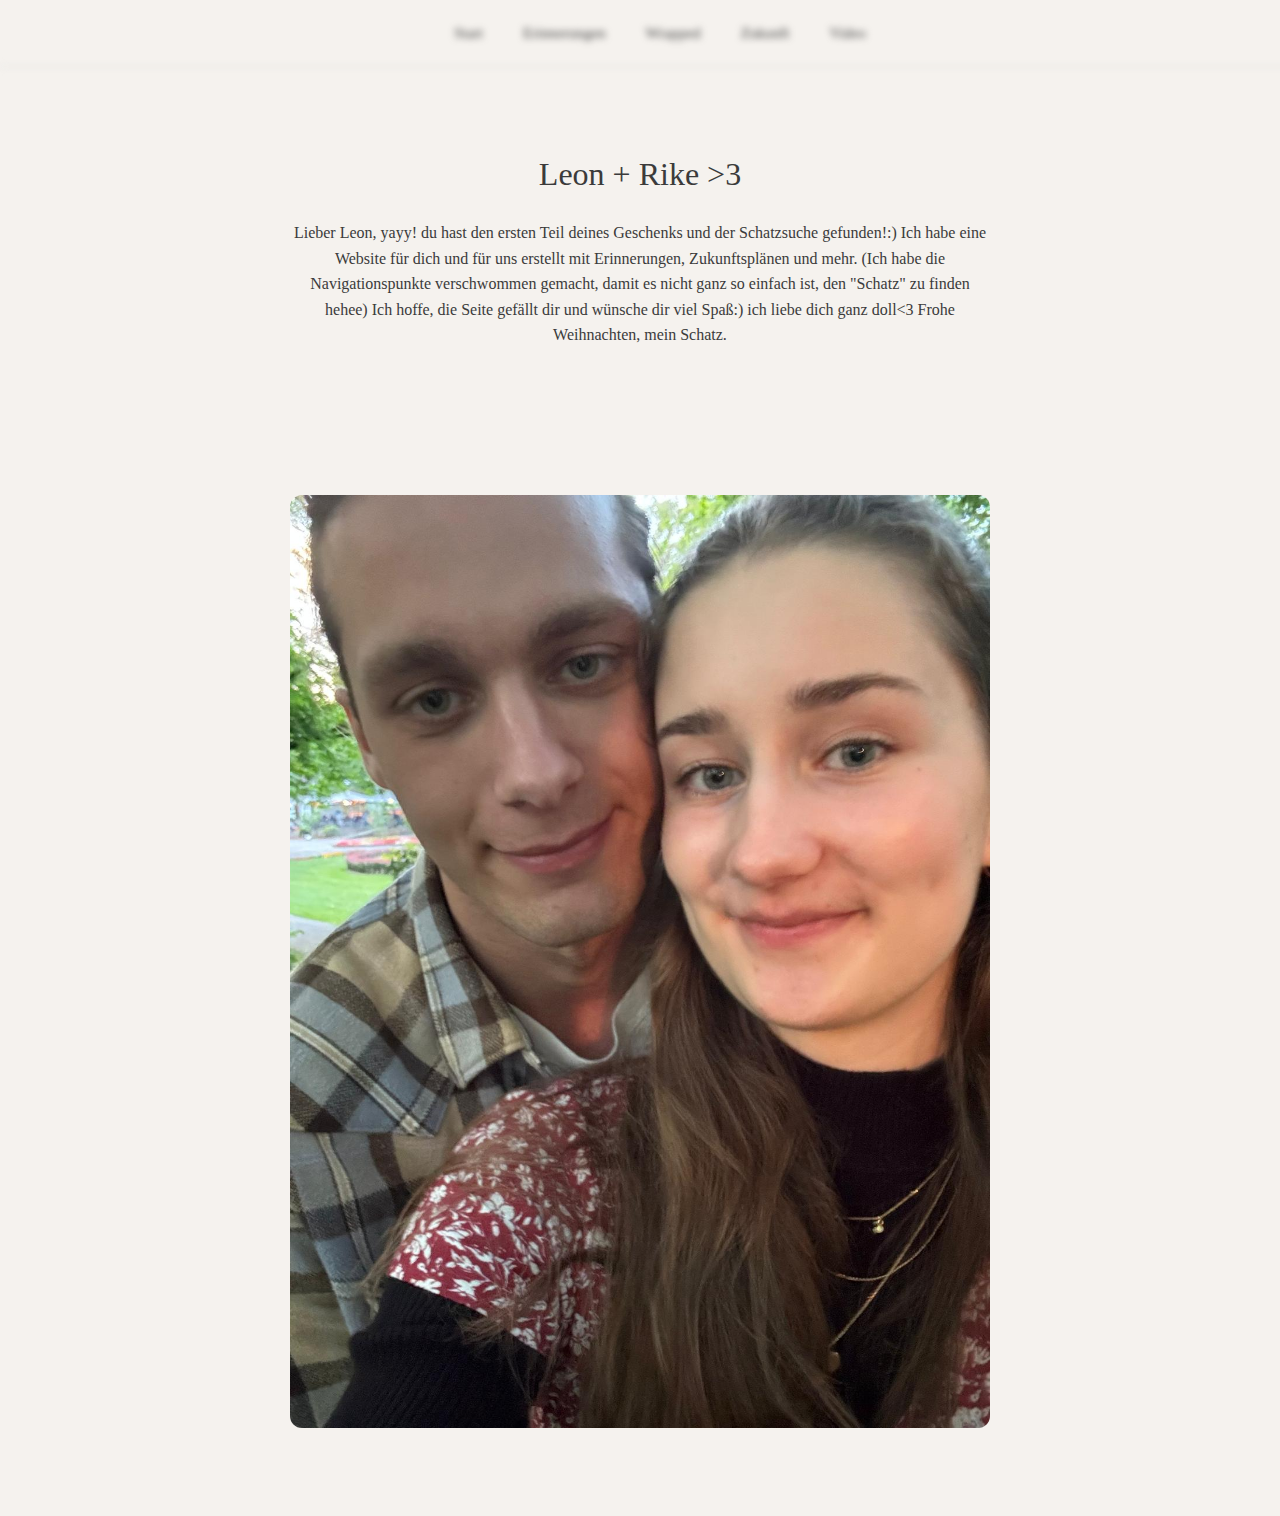
<file: index.html>
<!doctype html>
<html lang=de>
    <head>
        <meta charset="utf-8">
        <title>Wir >3</title>
        <meta name="viewport" content="width=device-width, initial-scale=1.0">
        <link rel="stylesheet" href="style.css">
    </head>
    <body>
        
        <nav>
            <ul>
                <a href="index.html">Start</a>
                <a href="erinnerungen.html">Erinnerungen</a>
                <a href="wrapped.html">Wrapped</a>
                <a href="zukunft.html">Zukunft</a>
                <a href="video.html">Video</a>
            </ul>
        </nav>
        
        <main>
            <h1>Leon + Rike >3</h1>
            <p>Lieber Leon, yayy! du hast den ersten Teil deines Geschenks und der Schatzsuche gefunden!:) Ich habe eine Website für dich und für uns erstellt mit Erinnerungen, Zukunftsplänen und mehr. (Ich habe die Navigationspunkte verschwommen gemacht, damit es nicht ganz so einfach ist, den "Schatz" zu finden hehee) Ich hoffe, die Seite gefällt dir und wünsche dir viel Spaß:) ich liebe dich ganz doll<3 Frohe Weihnachten, mein Schatz. </p><br><br><br><br>
                
            <img src="bildleonkarte.JPG">
        </main>
        
    </body>
</html>
</file>
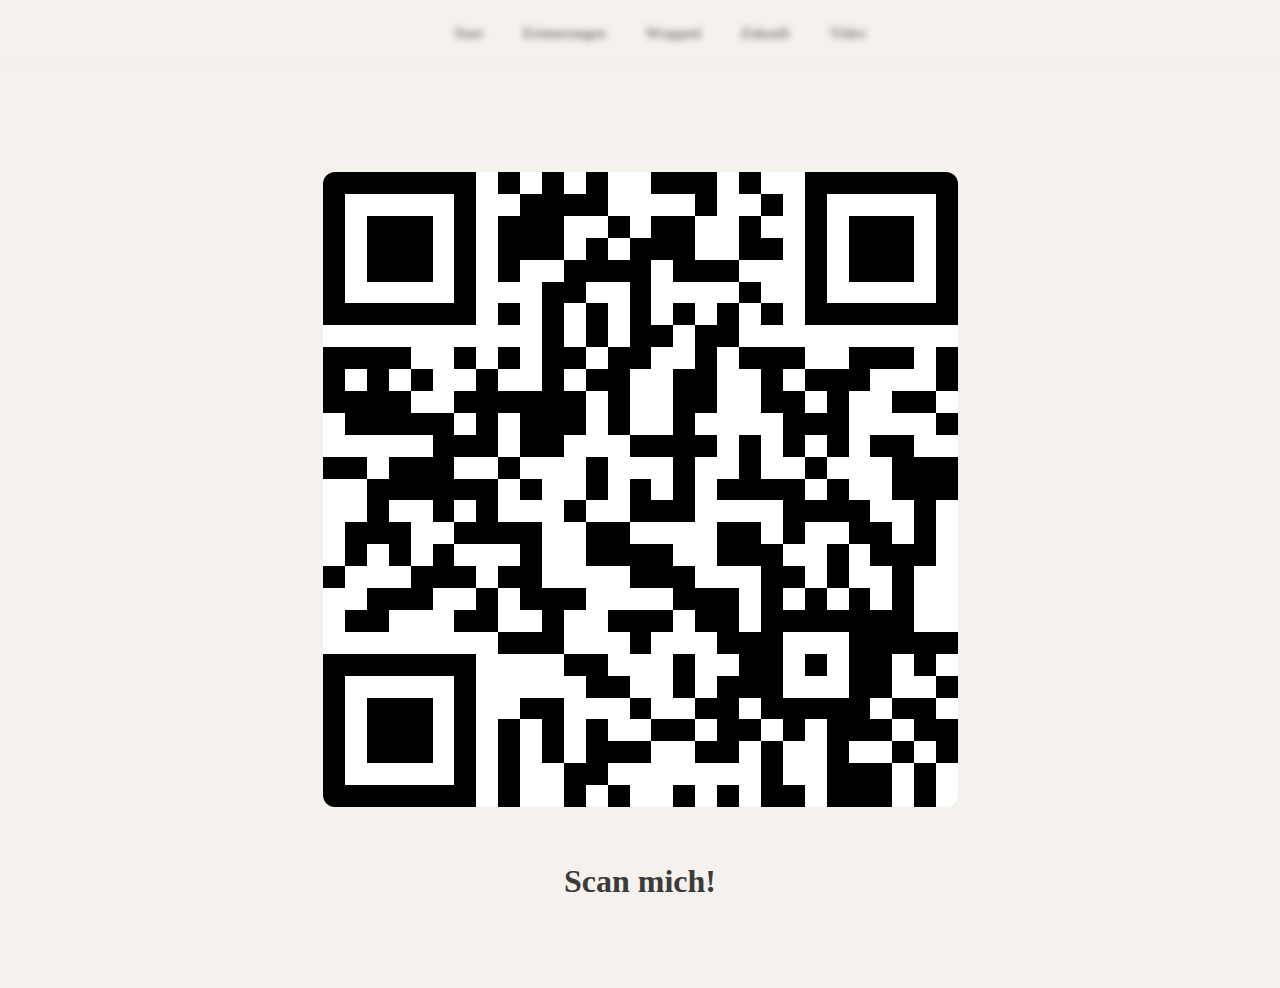
<file: video.html>
<!doctype html>
<html lang=de>
    <head>
        <meta charset="utf-8">
        <title>Video</title>
        <meta name="viewport" content="width=device-width, initial-scale=1.0">
        <link rel="stylesheet" href="style.css">
    </head>
    <body>
        
        <nav>
            <ul>
                <a href="index.html">Start</a>
                <a href="erinnerungen.html">Erinnerungen</a>
                <a href="wrapped.html">Wrapped</a>
                <a href="zukunft.html">Zukunft</a>
                <a href="video.html">Video</a>
            </ul>
        </nav>
        
        <main>
            <h1></h1>
            <p></p>
            
            <img src="qrcode.PNG"><br><h1><b>Scan mich!</b></h1>
        </main>
        
    </body>
</html>
</file>
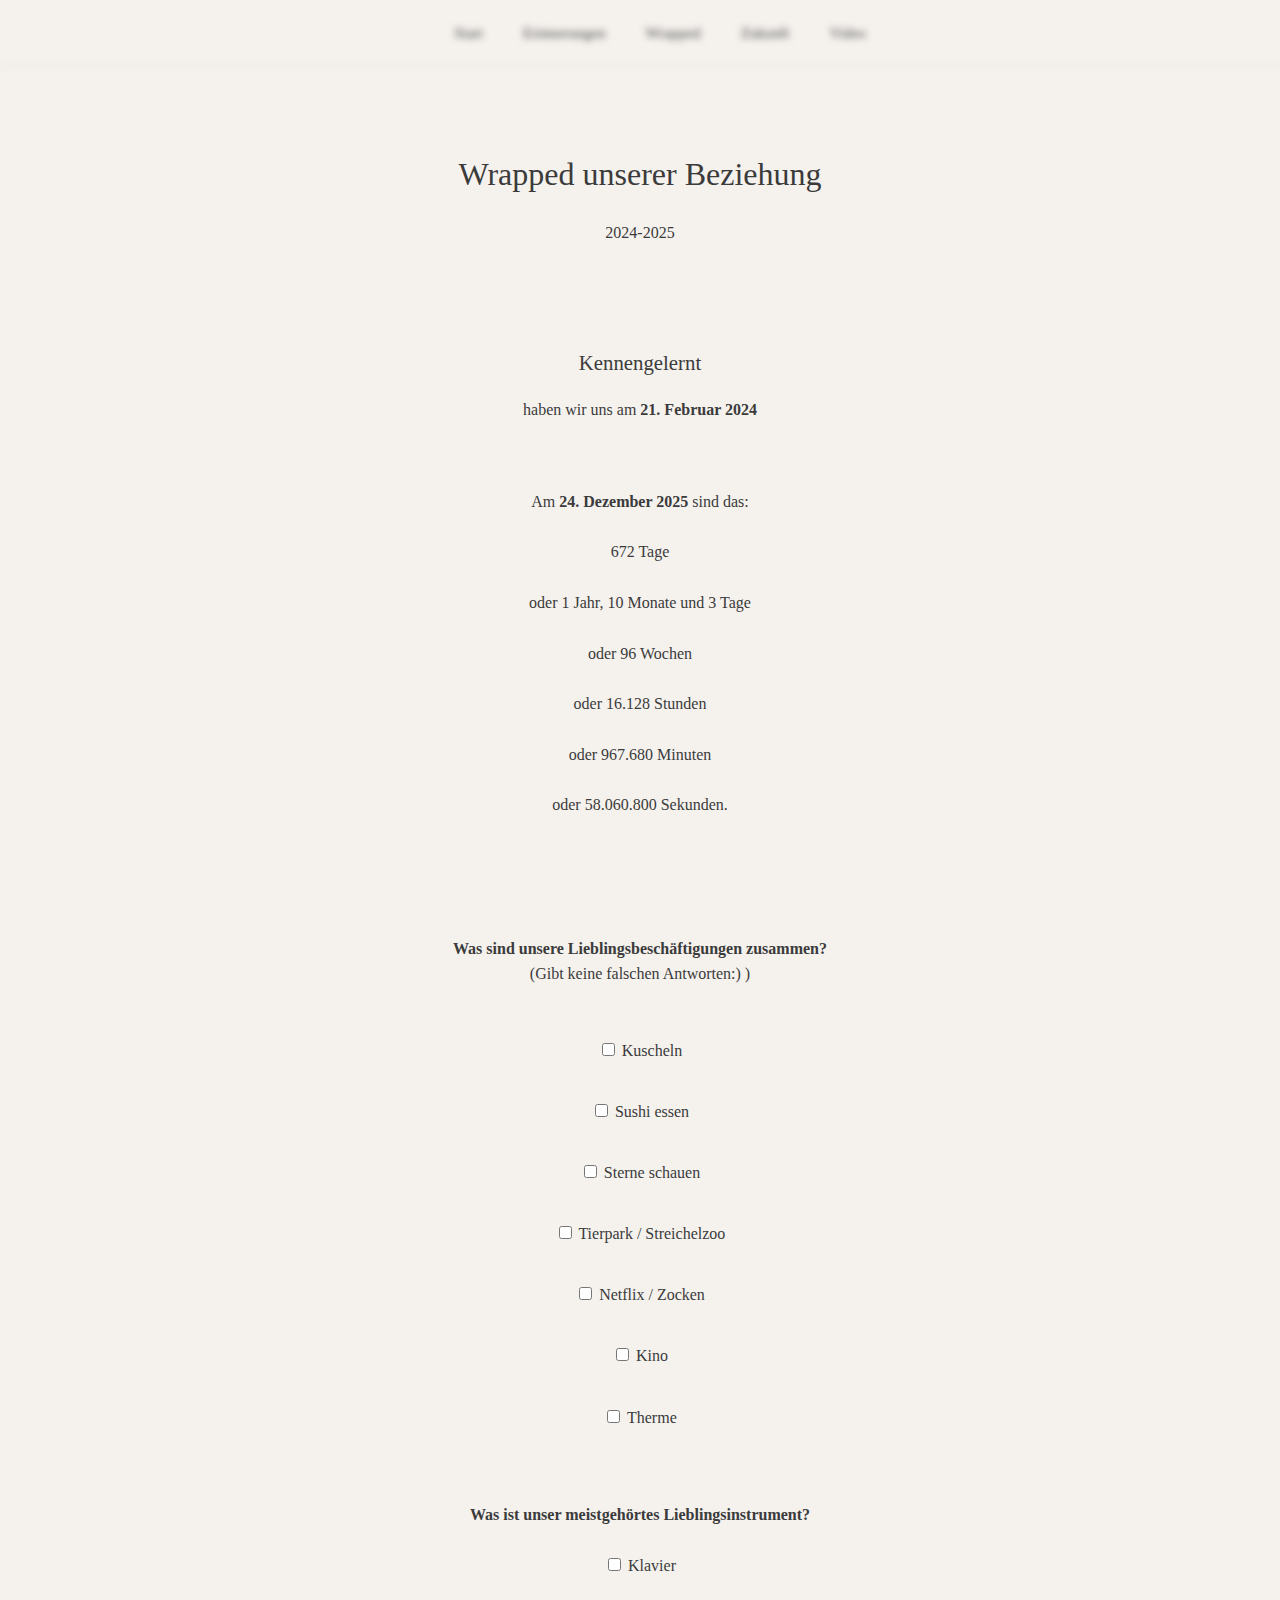
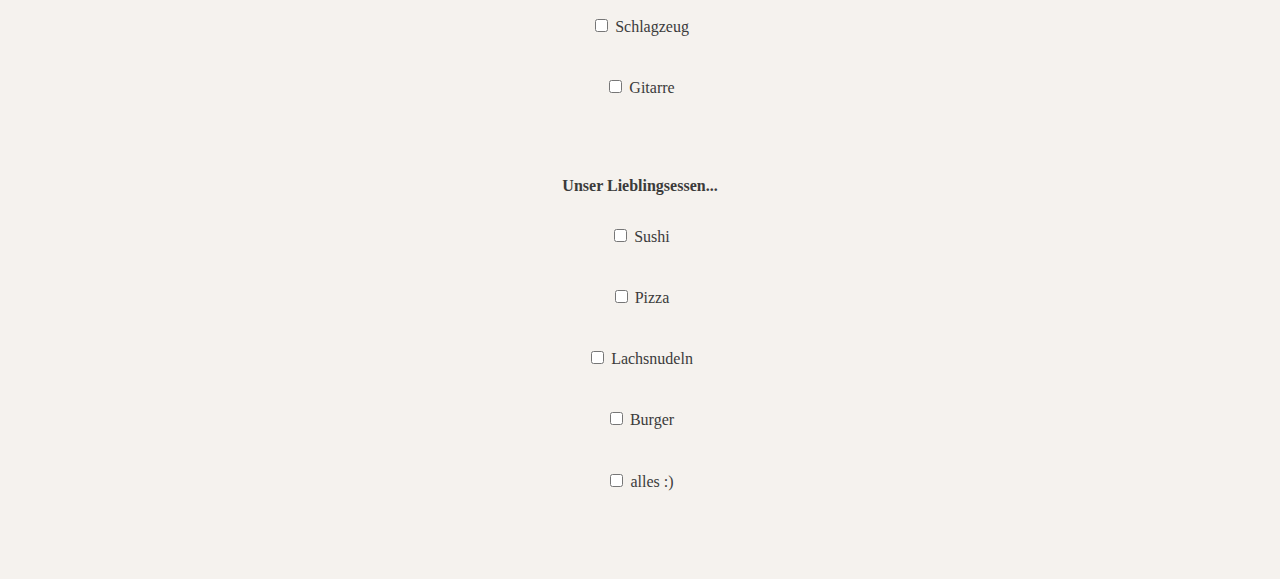
<file: wrapped.html>
<!doctype html>
<html lang=de>
    <head>
        <meta charset="utf-8">
        <title>Wrapped</title>
        <meta name="viewport" content="width=device-width, initial-scale=1.0">
        <link rel="stylesheet" href="style.css">
    </head>
    <body>
        
        <nav>
            <ul>
                <a href="index.html">Start</a>
                <a href="erinnerungen.html">Erinnerungen</a>
                <a href="wrapped.html">Wrapped</a>
                <a href="zukunft.html">Zukunft</a>
                <a href="video.html">Video</a>
            </ul>
        </nav>
        
        <main>
            <h1>Wrapped unserer Beziehung </h1><p>2024-2025</p><br>
            <h2>Kennengelernt</h2>
            <p>
                haben wir uns am <b>21. Februar 2024</b> 
            </p><br>
            <p>Am <b>24. Dezember 2025</b> sind das: </p>
            <p>672 Tage</p>
            <p>oder 1 Jahr, 10 Monate und 3 Tage</p>
            <p>oder 96 Wochen</p>
            <p>oder 16.128 Stunden</p>
            <p>oder 967.680 Minuten</p>
            <p>oder 58.060.800 Sekunden.</p>
            <br><br><br>
            
            <p><b>Was sind unsere Lieblingsbeschäftigungen zusammen?</b><br> (Gibt keine falschen Antworten:) )<br><br></p>
            
            <label>
                <input type="checkbox">
                Kuscheln
            </label> <br>
                
            <label>
                <input type="checkbox">
                Sushi essen
            </label> <br>
            
            <label>
                <input type="checkbox">
                Sterne schauen
            </label> <br>
                
            <label>
                <input type="checkbox">
                Tierpark / Streichelzoo
            </label> <br>
            
            <label>
                <input type="checkbox">
                Netflix / Zocken
            </label> <br>
                
            <label>
                <input type="checkbox">
                Kino
            </label> <br>
                
            <label>
                <input type="checkbox">
                Therme
            </label>   <br><br>
                
            <p><b>Was ist unser meistgehörtes Lieblingsinstrument?</b></p>
            <label>
                <input type="checkbox">
                Klavier
            </label><br>
            
            <label>
                <input type="checkbox">
                Schlagzeug
            </label><br>
            
            <label>
                <input type="checkbox">
                Gitarre
            </label><br><br>
            
            <p><b>Unser Lieblingsessen...</b></p>
            <label>
                <input type="checkbox">
                Sushi
            </label><br>
            
            <label>
                <input type="checkbox">
                Pizza
                </label><br>
            
            <label>
                <input type="checkbox">
                Lachsnudeln
                </label><br>
            
            <label>
                <input type="checkbox">
                Burger
            </label><br>
            
            <label>
                <input type="checkbox">
                alles :)
            </label>
            
            <p><b></b></p>
            
                
        </main>
        
    </body>
</html>
</file>
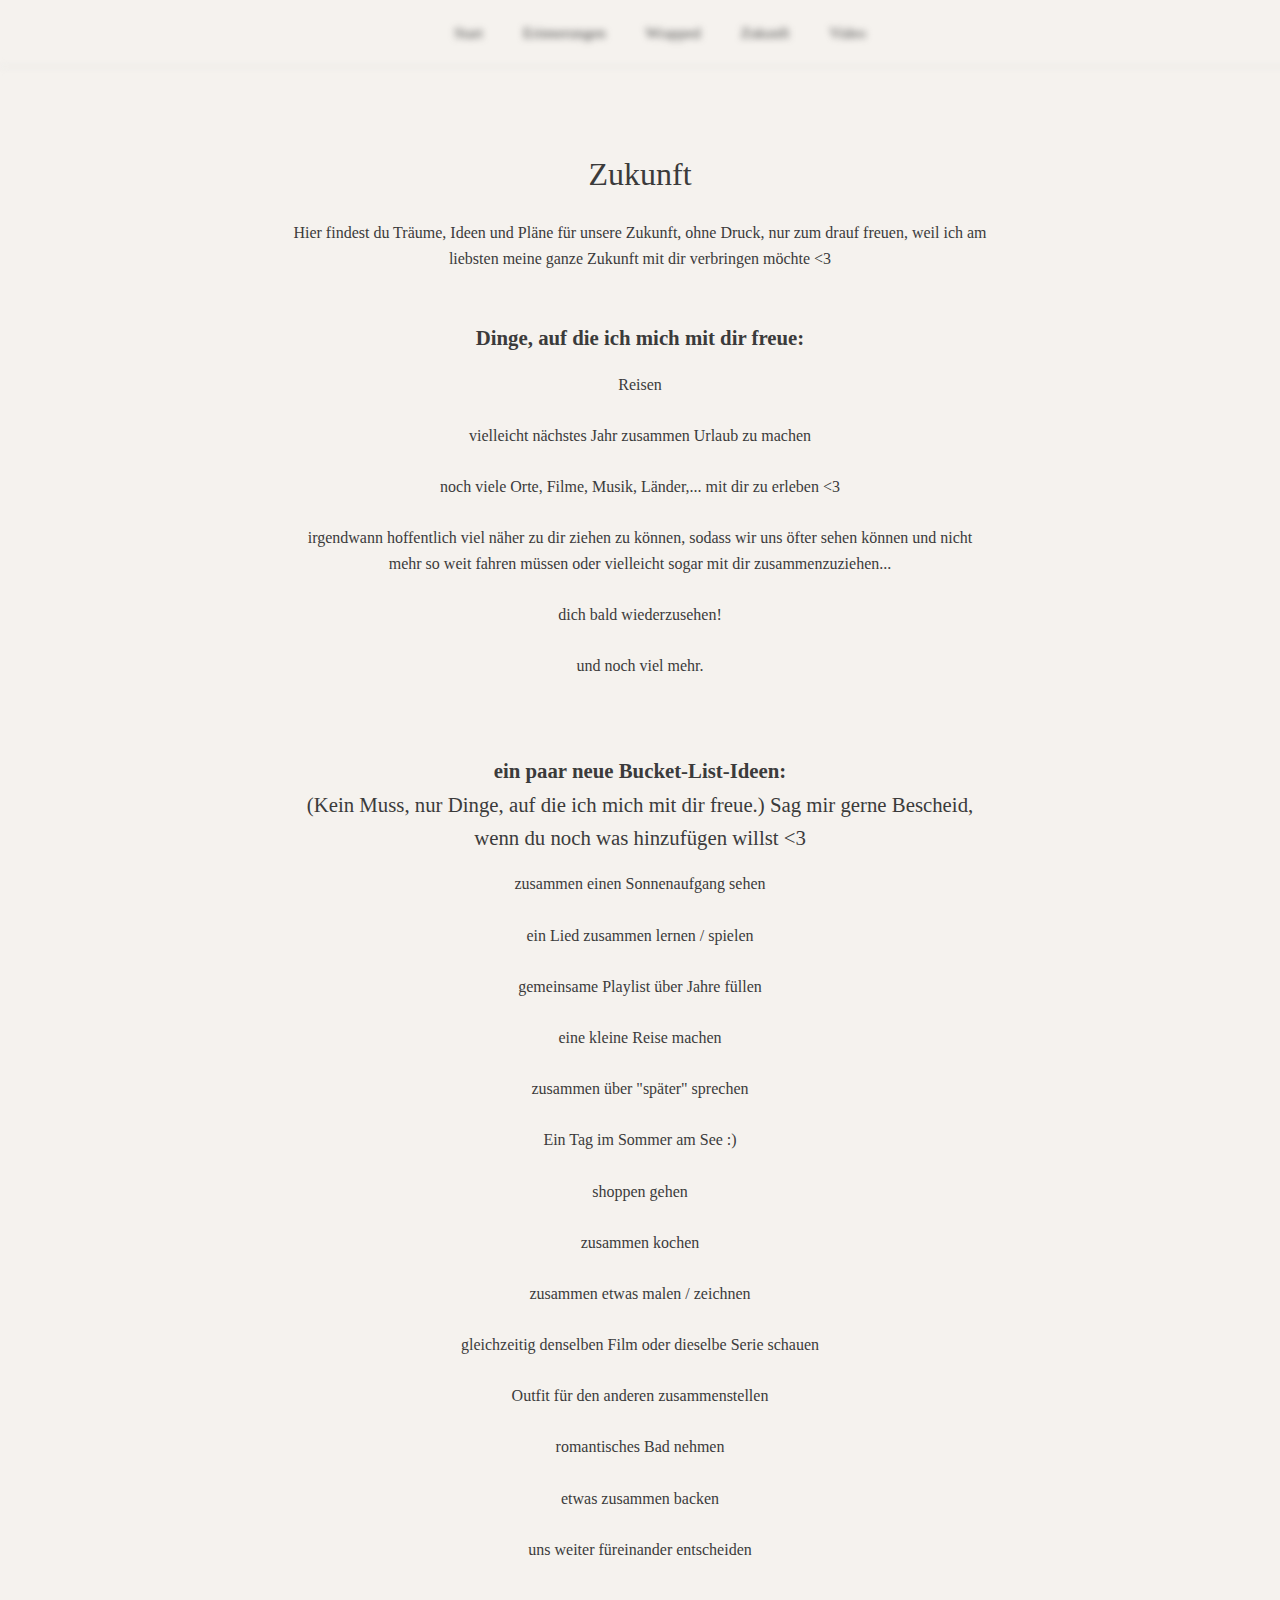
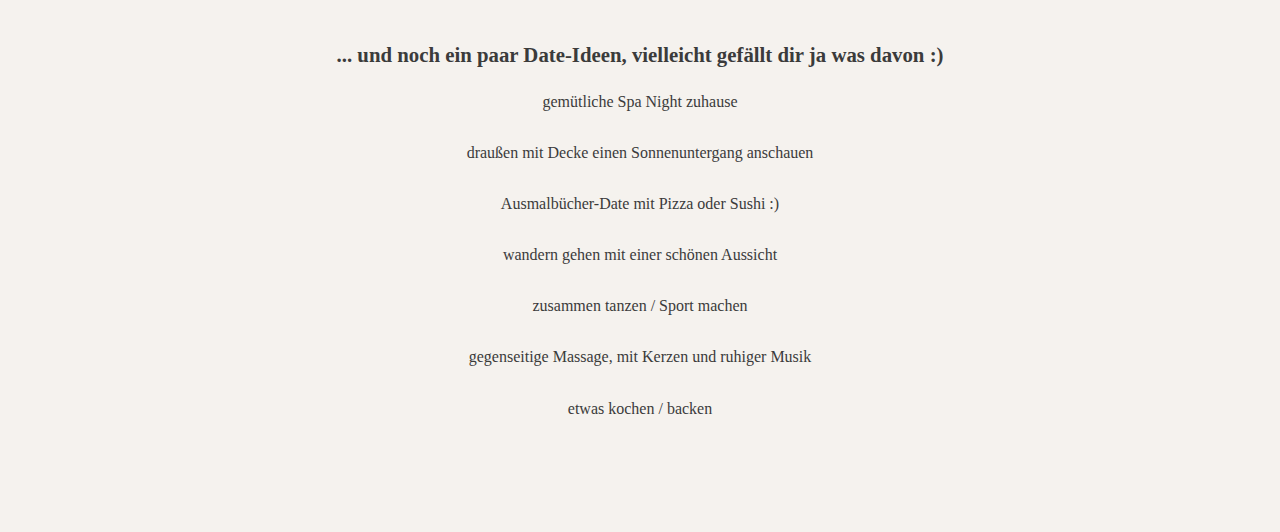
<file: zukunft.html>
<!doctype html>
<html lang=de>
    <head>
        <meta charset="utf-8">
        <title>Zukunft</title>
        <meta name="viewport" content="width=device-width, initial-scale=1.0">
        <link rel="stylesheet" href="style.css">
    </head>
    <body>
        
        <nav>
            <ul>
                <a href="index.html">Start</a>
                <a href="erinnerungen.html">Erinnerungen</a>
                <a href="wrapped.html">Wrapped</a>
                <a href="zukunft.html">Zukunft</a>
                <a href="video.html">Video</a>
            </ul>
        </nav>
        
        <main>
            <h1>Zukunft</h1>
            
            <p>
            Hier findest du Träume, Ideen und Pläne für unsere Zukunft, ohne Druck, nur zum drauf freuen, weil ich am liebsten meine ganze Zukunft mit dir verbringen möchte <3
            
            </p>
                
            <h2>
                <b>Dinge, auf die ich mich mit dir freue:</b></h2>
                <p>Reisen<br><br>
                    vielleicht nächstes Jahr zusammen Urlaub zu machen<br><br>
                    noch viele Orte, Filme, Musik, Länder,... mit dir zu erleben <3<br><br> 
                    irgendwann hoffentlich viel näher zu dir ziehen zu können, sodass wir uns öfter sehen können und nicht mehr so weit fahren müssen oder vielleicht sogar mit dir zusammenzuziehen...<br><br>
                    dich bald wiederzusehen! <br><br> und noch viel mehr.<br><br> 
            </p>
            <h2><b>ein paar neue Bucket-List-Ideen:</b> <br>(Kein Muss, nur Dinge, auf die ich mich mit dir freue.) Sag mir gerne Bescheid, wenn du noch was hinzufügen willst <3</h2>
            <p>
            zusammen einen Sonnenaufgang sehen <br><br>
            ein Lied zusammen lernen / spielen <br><br>
            gemeinsame Playlist über Jahre füllen <br><br>
            eine kleine Reise machen <br><br>
            zusammen über "später" sprechen <br><br>
            Ein Tag im Sommer am See :) <br><br>
            shoppen gehen <br><br>
            zusammen kochen<br><br>
            zusammen etwas malen / zeichnen <br><br>
            gleichzeitig denselben Film oder dieselbe Serie schauen <br><br>
            Outfit für den anderen zusammenstellen <br><br>
            romantisches Bad nehmen <br><br>
            etwas zusammen backen <br><br>
            
            uns weiter füreinander entscheiden <br><br>
            </p>
                
            <h2><b>... und noch ein paar Date-Ideen, vielleicht gefällt dir ja was davon :)</b></h2>
                <p>
                gemütliche Spa Night zuhause <br><br>
                draußen mit Decke einen Sonnenuntergang anschauen <br><br>
                Ausmalbücher-Date mit Pizza oder Sushi :)<br><br>
                wandern gehen mit einer schönen Aussicht <br><br>
                zusammen tanzen / Sport machen <br><br>
                gegenseitige Massage, mit Kerzen und ruhiger Musik<br><br> 
                etwas kochen / backen<br><br>
                </p>
            
            
            
            
                
                
        </main>
        
    </body>
</html>
</file>
<file: style.css>
{
    box-sizing: border-box;
}
body {
    margin: 0;
    font-family: Georgia, serif;
    background-color: #f5f2ee;
    color: #3b3b3b;
    line-height: 1.6;
}

nav {
    width: 100%;
    padding: 15px 20px;
    position: sticky;
    top: 0;
    background: rgba (245, 242, 238, 0.95);
    filter: blur(3.5px);
    border-bottom: 1px solid #ddd;
}

nav ul {
    list-style: none;
    margin: 0;
    padding: 0;
    display: flex;
    justify-content: center;
    column-gap: 20px;
    flex-wrap: wrap;
}

nav a {
    text-decoration: none;
    color: #3b3b3b;
    font-size: 0.95em;
    padding: 6px 10px;
}

nav a:hover {
    text-decoration: underline;
}

main {
    max-width: 700px;
    margin: 0 auto;
    padding: 60px 20px;
    text-align: center;
}

h1 {
    font-weight: normal;
    margin-bottom: 20px;
}

h2 {
    font-weight: normal;
    margin-top: 50px;
    font-size: 130%;
}

p {
    margin-bottom: 25px;
}


.button {
    display: inline-block;
    padding: 12px 26px;
    border: 1px solid #3b3b3b;
    border-radius: 30px;
    text-decoration: none;
    color: #3b3b3b;
    margin-top: 20px;
}

.button hover {
    background-color: #3b3b3b;
    color: #fff;
}

img {
    max-width: 100%;
    border-radius: 12px;
    margin: 20px 0;
}

.bucketlist {
    list-style: none;
    padding: 0;
    text-align: left;
    max-width: 500px;
    margin: 0 auto;
}

.bucketlist li {
    margin: 14px 0;
    font-size: 1.05em;
}

.bucketlist input {
    margin-right: 10px;
}

@media (max-width: 500px) {
    nav ul {
        column-gap: 12px;
    }
    
    main {
        padding: 40px 15px;
    }
}
label {
    display: block;
    margin: 5px 0;
    font-size: 1rem;
    cursor: pointer;
}

input [type="checkbox"] {
    margin-right: 10px;
}
li {
    text-align: center;
}
</file>
